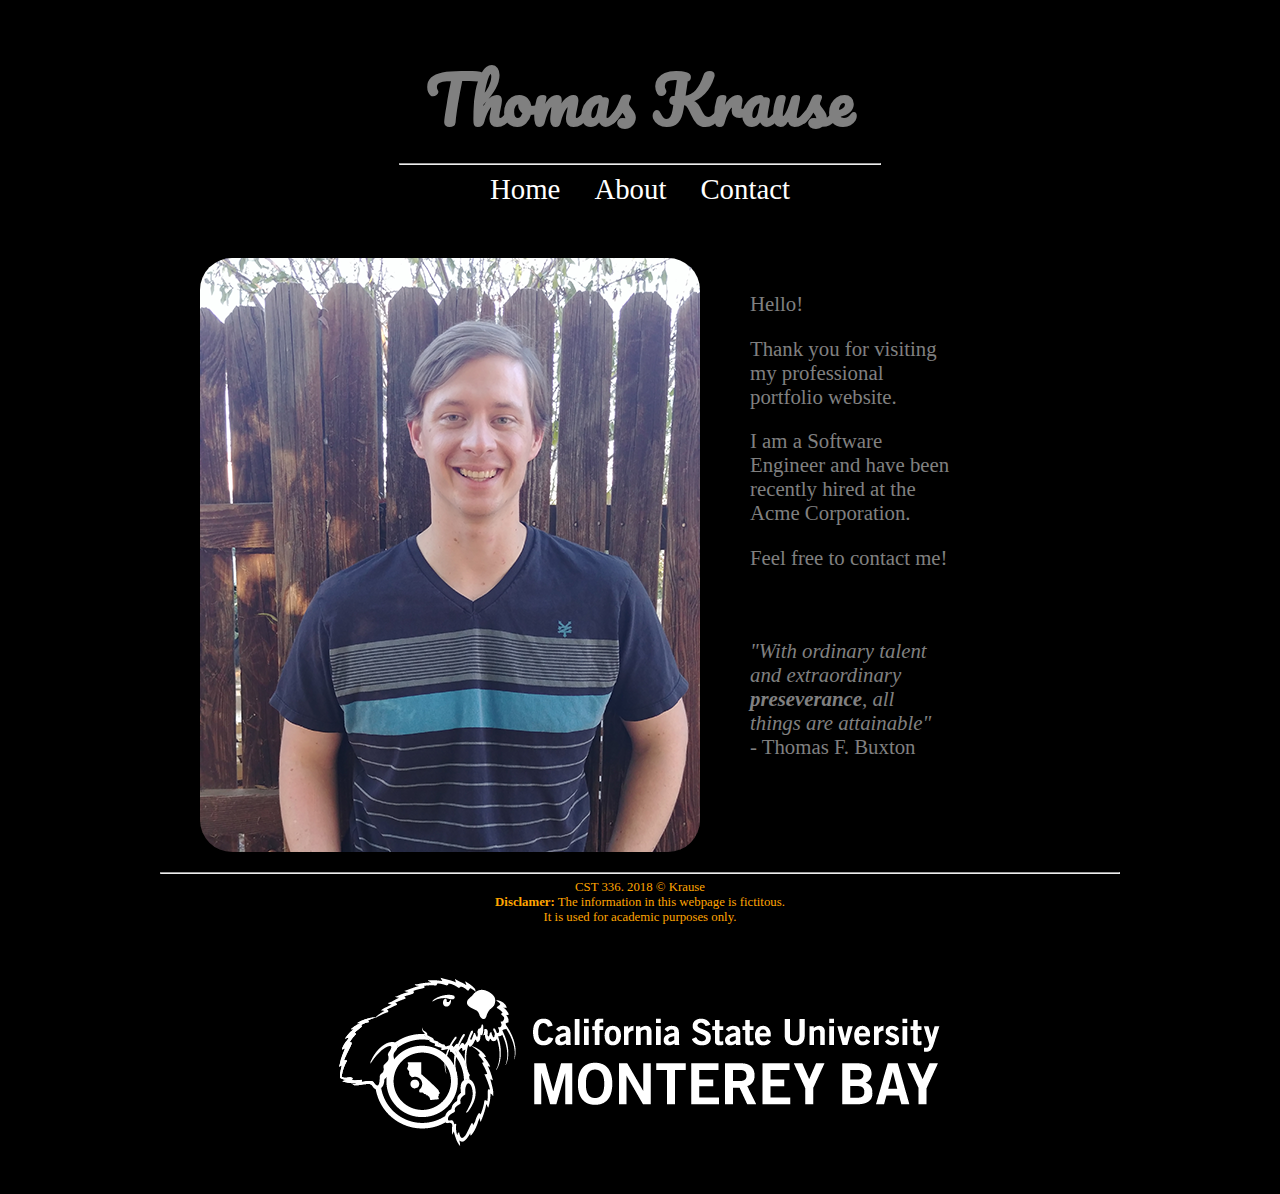
<file: index.html>
<!DOCTYPE html>
<html>
<!--

First Website
and comment
in html
(comments can span multiple lines)

-->

<!-- This is the head -->
<!-- All styles and javascript go inside the head -->
    <head>
        <meta charset="utf-8"/>
        <title>Thomas Krause: Personal Website</title>

        <link href="css/styles.css" rel="stylesheet" type="text/css" />
    </head>
<!-- closing head -->

    <!-- This is the body -->
    <!-- This is where we place the content of our website -->
    <body>
        <header>
            <h1>Thomas Krause</h1>
        </header>
        <nav>
            <hr width="50%"/>
            <a href="index.html">Home</a>
            <a href="about.html">About</a>
            <a href="contact.html">Contact</a>
        </nav>
        <br><br>
        <main>
            <figure id="me">
                <img src="img/krause_thomas.png" alt="Picture of Thomas Krause">
            </figure>

            <div id="welcomeText">
                Hello! <br />
                <p>Thank you for visiting my professional portfolio website.</p>
                <p>I am a Software Engineer and have been recently hired at the Acme Corporation.</p>
                <p>Feel free to contact me!</p>
                <br /><br />
                <em>"With ordinary talent and extraordinary <strong>preseverance</strong>, all things are attainable"</em>
                <br />
                - Thomas F. Buxton
            </div>
        </main>

        <!-- This is the footer -->
        <!-- The footer goes inside the body but not always -->
        <footer>
            <hr>
            CST 336. 2018 &copy; Krause <br />
            <strong>Disclamer:</strong> The information in this webpage is fictitous. <br />
            It is used for academic purposes only.
            <br /><br />
            <img src="img/csumb.png" alt="CSUMB logo">
        </footer>
        <!-- closing footer -->
        
    </body>
    <!-- closing body -->

</html>
</file>
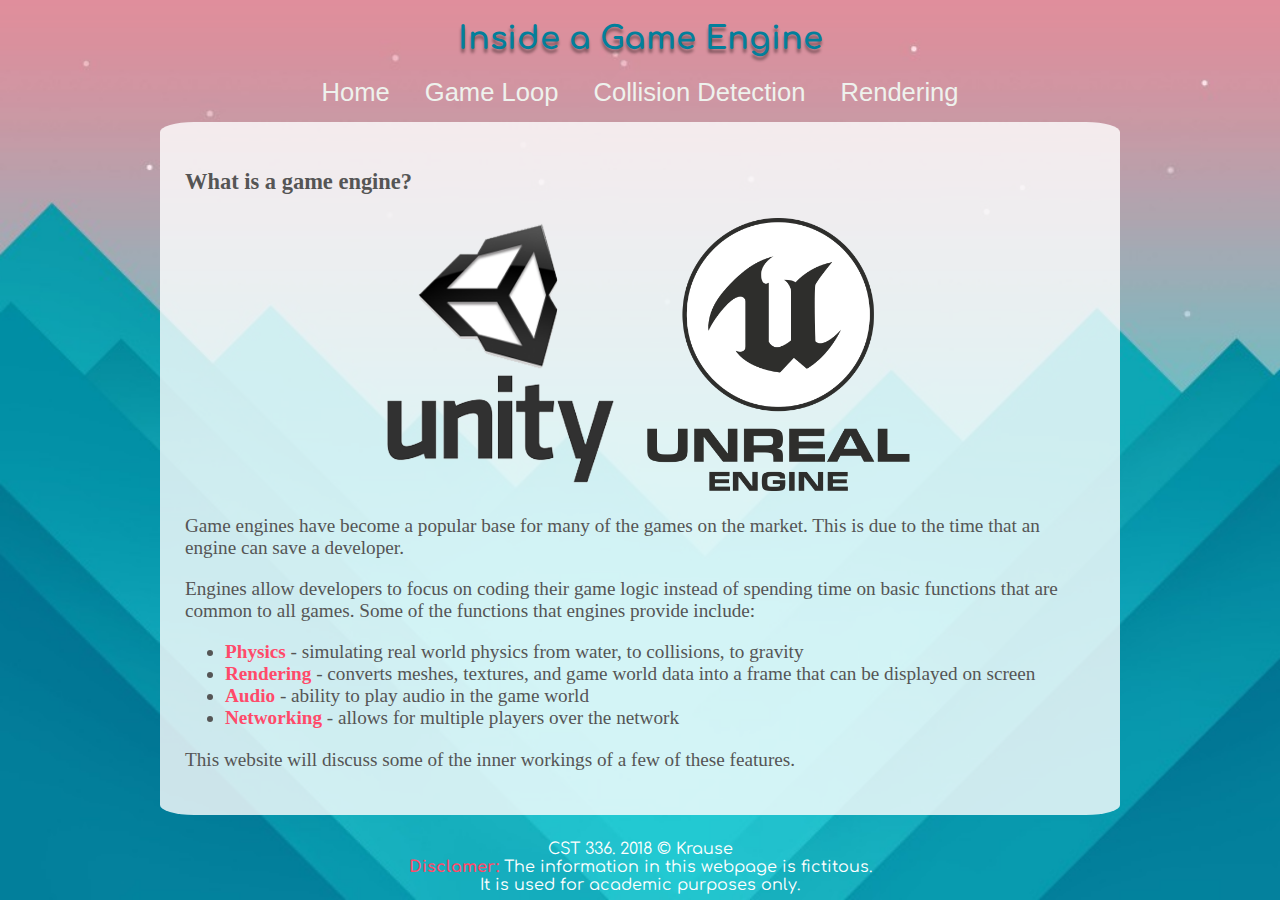
<file: hw1/index.html>
<!DOCTYPE html>
<html lang="en">
<head>
    <meta charset="UTF-8">
    <title>Inside a Game Engine</title>

    <link rel="stylesheet" href="css/style.css">
</head>
<body>
    <header>
        <h1>Inside a Game Engine</h1>
    </header>
    <nav>
        <a href="index.html"><span>Home</span></a>
        <a href="loop.html">Game Loop</a>
        <a href="collision.html">Collision Detection</a>
        <a href="rendering.html">Rendering</a>
    </nav>
    <main>
        <h3>What is a game engine?</h3>
        <div class="engine-logos">
            <img src="img/unity.png" alt="Unity Engine Logo">
            <img src="img/unreal.png" alt="Unreal Engine Logo">
        </div>
        <p>
            Game engines have become a popular base for many of the games on the market.
            This is due to the time that an engine can save a developer.
        </p>
        <p>
            Engines allow developers to focus on coding
            their game logic instead of spending time on basic functions that are common to all games.
            Some of the functions that engines provide include:
        </p>
        <ul>
            <li><span>Physics</span> - simulating real world physics from water, to collisions, to gravity</li>
            <li><span>Rendering</span> - converts meshes, textures, and game world data into a frame that can be displayed on screen</li>
            <li><span>Audio</span> - ability to play audio in the game world</li>
            <li><span>Networking</span> - allows for multiple players over the network</li>
        </ul>
        <p>This website will discuss some of the inner workings of a few of these features.</p>
    </main>
    <footer>
        CST 336. 2018 &copy; Krause <br />
        <strong>Disclamer:</strong> The information in this webpage is fictitous. <br />
        It is used for academic purposes only.
    </footer>
</body>
</html>
</file>
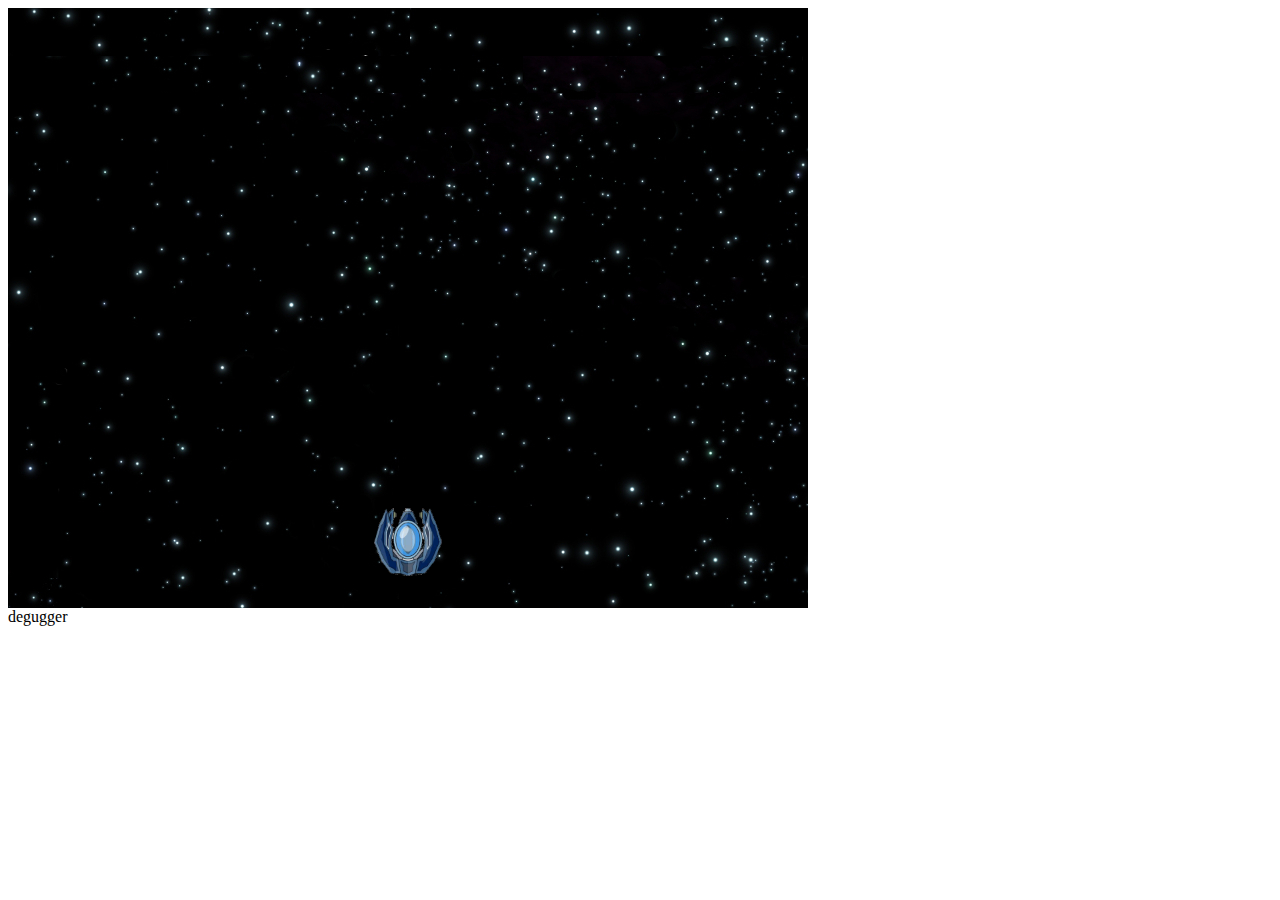
<file: hw4/index.html>
<html>
	<head>
		<title>Space Invaders</title>
		<script src="https://code.jquery.com/jquery-3.3.1.min.js" integrity="sha256-FgpCb/KJQlLNfOu91ta32o/NMZxltwRo8QtmkMRdAu8=" crossorigin="anonymous"></script>
        <script src="game.js"></script>
		<style>
			#gameScreen{
				position: relative;
				background-color: silver;
				overflow: hidden;
			}

			.gameObject{
				position: absolute;
				z-index: 1;
			}

		</style>
	</head>
	<body>
		<div id="gameScreen"></div>
		<div id="output">degugger</div>
	</body>
</html>
</file>
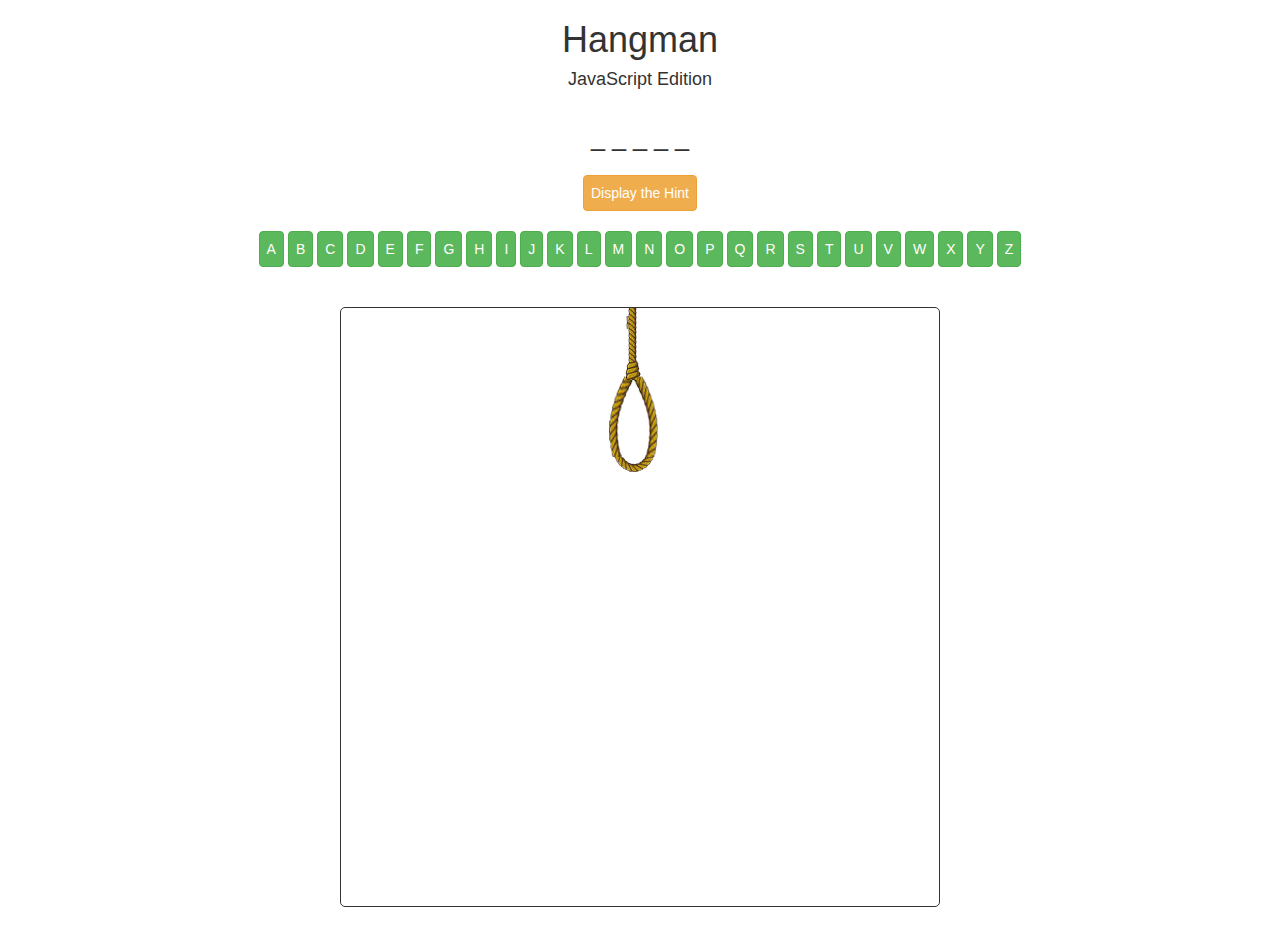
<file: lab7/index.html>
<!DOCTYPE html>
<html>
    <head>
        <title>Hangman</title>
        <link  href="css/styles.css" rel="stylesheet" type="text/css" />
        <link href="https://fonts.googleapis.com/css?family=Pacifico" rel="stylesheet">
        
        <link href="https://maxcdn.bootstrapcdn.com/bootstrap/3.3.7/css/bootstrap.min.css" rel="stylesheet" integrity="sha384-BVYiiSIFeK1dGmJRAkycuHAHRg32OmUcww7on3RYdg4Va+PmSTsz/K68vbdEjh4u" crossorigin="anonymous">
        <script src="https://ajax.googleapis.com/ajax/libs/jquery/3.2.1/jquery.min.js"></script>
        <script src="https://maxcdn.bootstrapcdn.com/bootstrap/3.3.7/js/bootstrap.min.js" integrity="sha384-Tc5IQib027qvyjSMfHjOMaLkfuWVxZxUPnCJA7l2mCWNIpG9mGCD8wGNIcPD7Txa" crossorigin="anonymous"></script>
        
        <meta name="viewport" content="width=device-width, initial-scale=1">
    </head>
    <body>
        <div class="container text-center">
            <header>
                <h1>Hangman</h1>
                <h4>JavaScript Edition</h4>
            </header>
            
            <div id="word"></div>
            <button id="hintBtn" class="btn btn-warning">Display the Hint</button>
            <div id="letters"></div>
            
            
            <div id="man">
                <img src="img/stick_0.png" id="hangImg">
            </div>
            
            <div id="won">
                <h2>You Won!</h2>
                <button class="replayBtn btn btn-success">Play Again</button>
            </div>
            <div id="lost">
                <h2>You Lost!</h2>
                <button class="replayBtn btn btn-warning">Play Again</button>
            </div>
            
            <div id="previousWords"></div>
            
        </div>
        
        <script type="text/javascript" src="js/hangman.js"></script>
    </body>
</html>
</file>
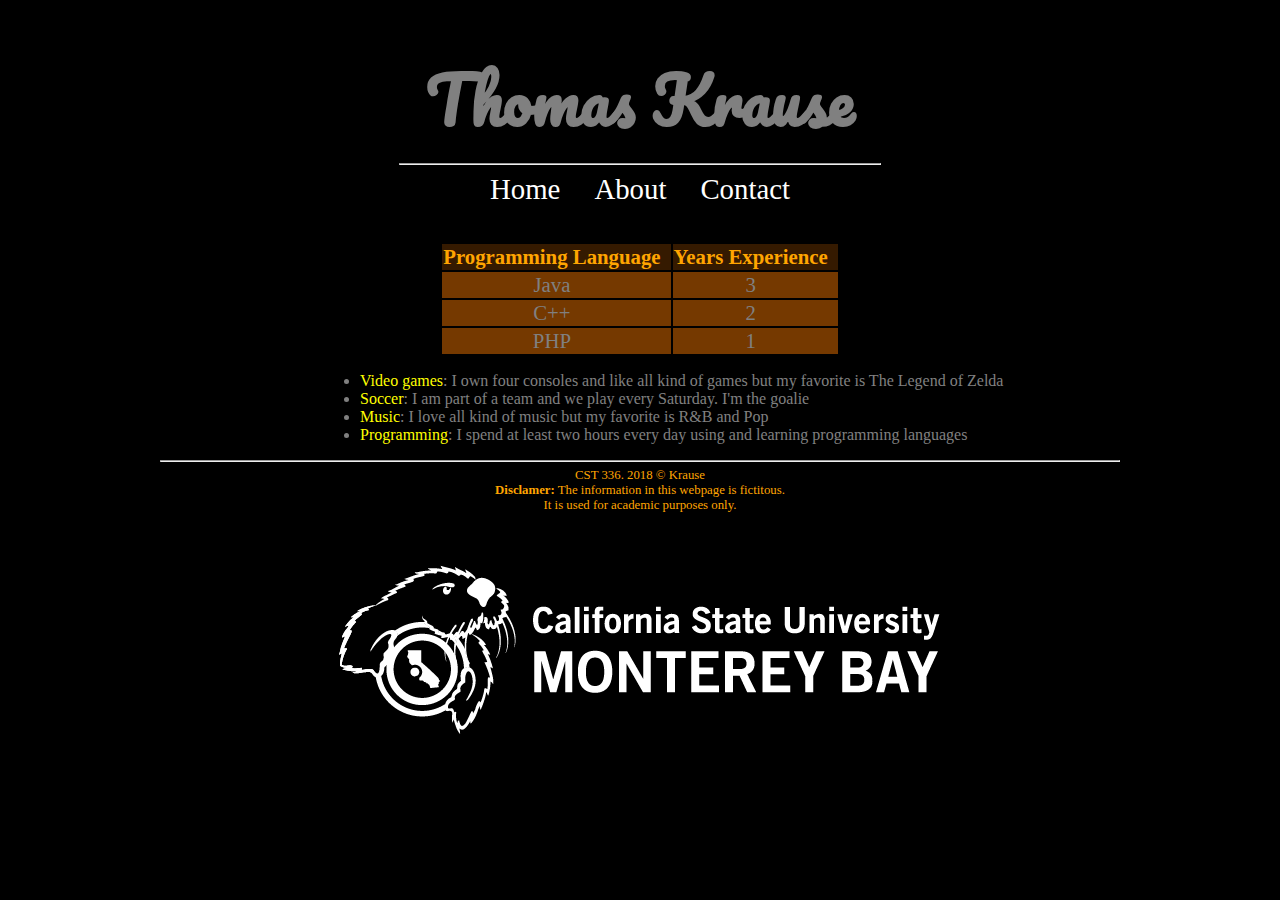
<file: about.html>
<!DOCTYPE html>
<html>
<!--

First Website
and comment
in html
(comments can span multiple lines)

-->

<!-- This is the head -->
<!-- All styles and javascript go inside the head -->
<head>
    <meta charset="utf-8"/>
    <title>Thomas Krause: Personal Website</title>

    <link href="css/styles.css" rel="stylesheet" type="text/css" />
</head>
<!-- closing head -->

<!-- This is the body -->
<!-- This is where we place the content of our website -->
<body>
<header>
    <h1>Thomas Krause</h1>
</header>
<nav>
    <hr width="50%"/>
    <a href="index.html">Home</a>
    <a href="about.html">About</a>
    <a href="contact.html">Contact</a>
</nav>
<br><br>
<div id="content">
    <!-- Create the table to hold experience data -->
    <table>
        <tr id="table-header">
            <td><strong>Programming Language</strong></td>
            <td><strong>Years Experience</strong></td>
        </tr>
        <tr class="table-row">
            <td>Java</td>
            <td>3</td>
        </tr>
        <tr class="table-row">
            <td>C++</td>
            <td>2</td>
        </tr>
        <tr class="table-row">
            <td>PHP</td>
            <td>1</td>
        </tr>
    </table>

    <ul>
        <li><span class="hobby">Video games</span>: I own four consoles and like all kind of games but my favorite is The Legend of Zelda</li>
        <li><span class="hobby">Soccer</span>: I am part of a team and we play every Saturday. I'm the goalie</li>
        <li><span class="hobby">Music</span>: I love all kind of music but my favorite is R&amp;B and Pop</li>
        <li><span class="hobby">Programming</span>: I spend at least two hours every day using and learning programming languages </li>
    </ul>
</div>

<!-- This is the footer -->
<!-- The footer goes inside the body but not always -->
<footer>
    <hr>
    CST 336. 2018 &copy; Krause <br />
    <strong>Disclamer:</strong> The information in this webpage is fictitous. <br />
    It is used for academic purposes only.
    <br /><br />
    <img src="img/csumb.png" alt="CSUMB logo">
</footer>
<!-- closing footer -->

</body>
<!-- closing body -->

</html>
</file>
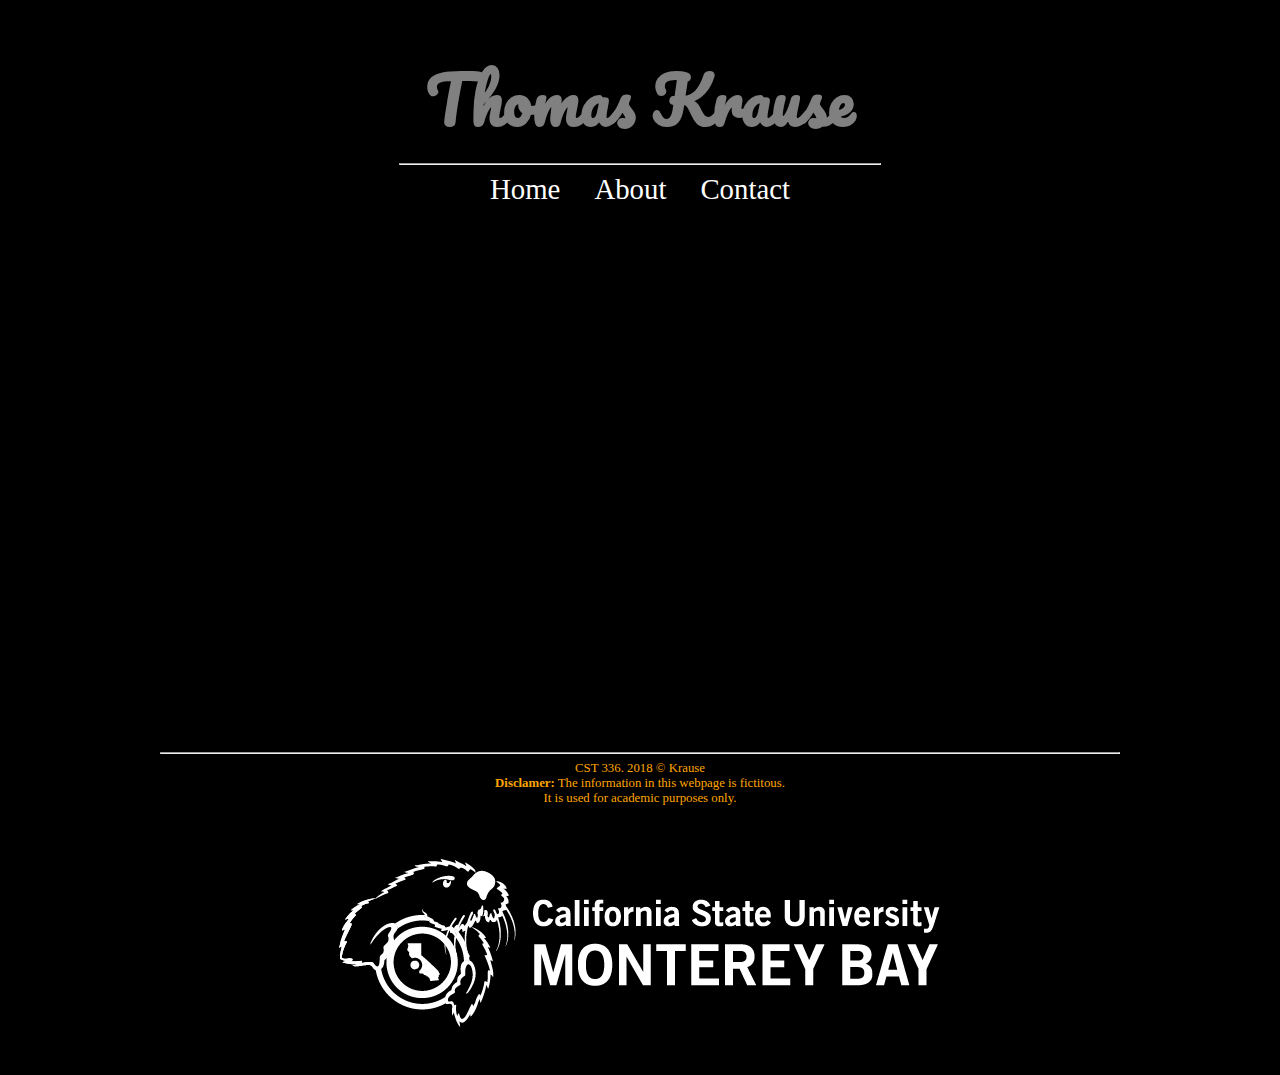
<file: contact.html>
<!DOCTYPE html>
<html>
<!--

First Website
and comment
in html
(comments can span multiple lines)

-->

<!-- This is the head -->
<!-- All styles and javascript go inside the head -->
<head>
    <meta charset="utf-8"/>
    <title>Thomas Krause: Personal Website</title>

    <link href="css/styles.css" rel="stylesheet" type="text/css" />
</head>
<!-- closing head -->

<!-- This is the body -->
<!-- This is where we place the content of our website -->
<body>
<header>
    <h1>Thomas Krause</h1>
</header>
<nav>
    <hr width="50%"/>
    <a href="index.html">Home</a>
    <a href="about.html">About</a>
    <a href="contact.html">Contact</a>
</nav>
<br><br>
<div id="content">
    <iframe src="https://docs.google.com/forms/d/e/1FAIpQLSdQ5POxQN445-C1NOUkvBY4GlyJt_4l1y2aCI_CMwRg2kDFxA/viewform?embedded=true" width="760" height="500" frameborder="0" marginheight="0" marginwidth="0">Loading...</iframe>
</div>

<!-- This is the footer -->
<!-- The footer goes inside the body but not always -->
<footer>
    <hr>
    CST 336. 2018 &copy; Krause <br />
    <strong>Disclamer:</strong> The information in this webpage is fictitous. <br />
    It is used for academic purposes only.
    <br /><br />
    <img src="img/csumb.png" alt="CSUMB logo">
</footer>
<!-- closing footer -->

</body>
<!-- closing body -->

</html>
</file>
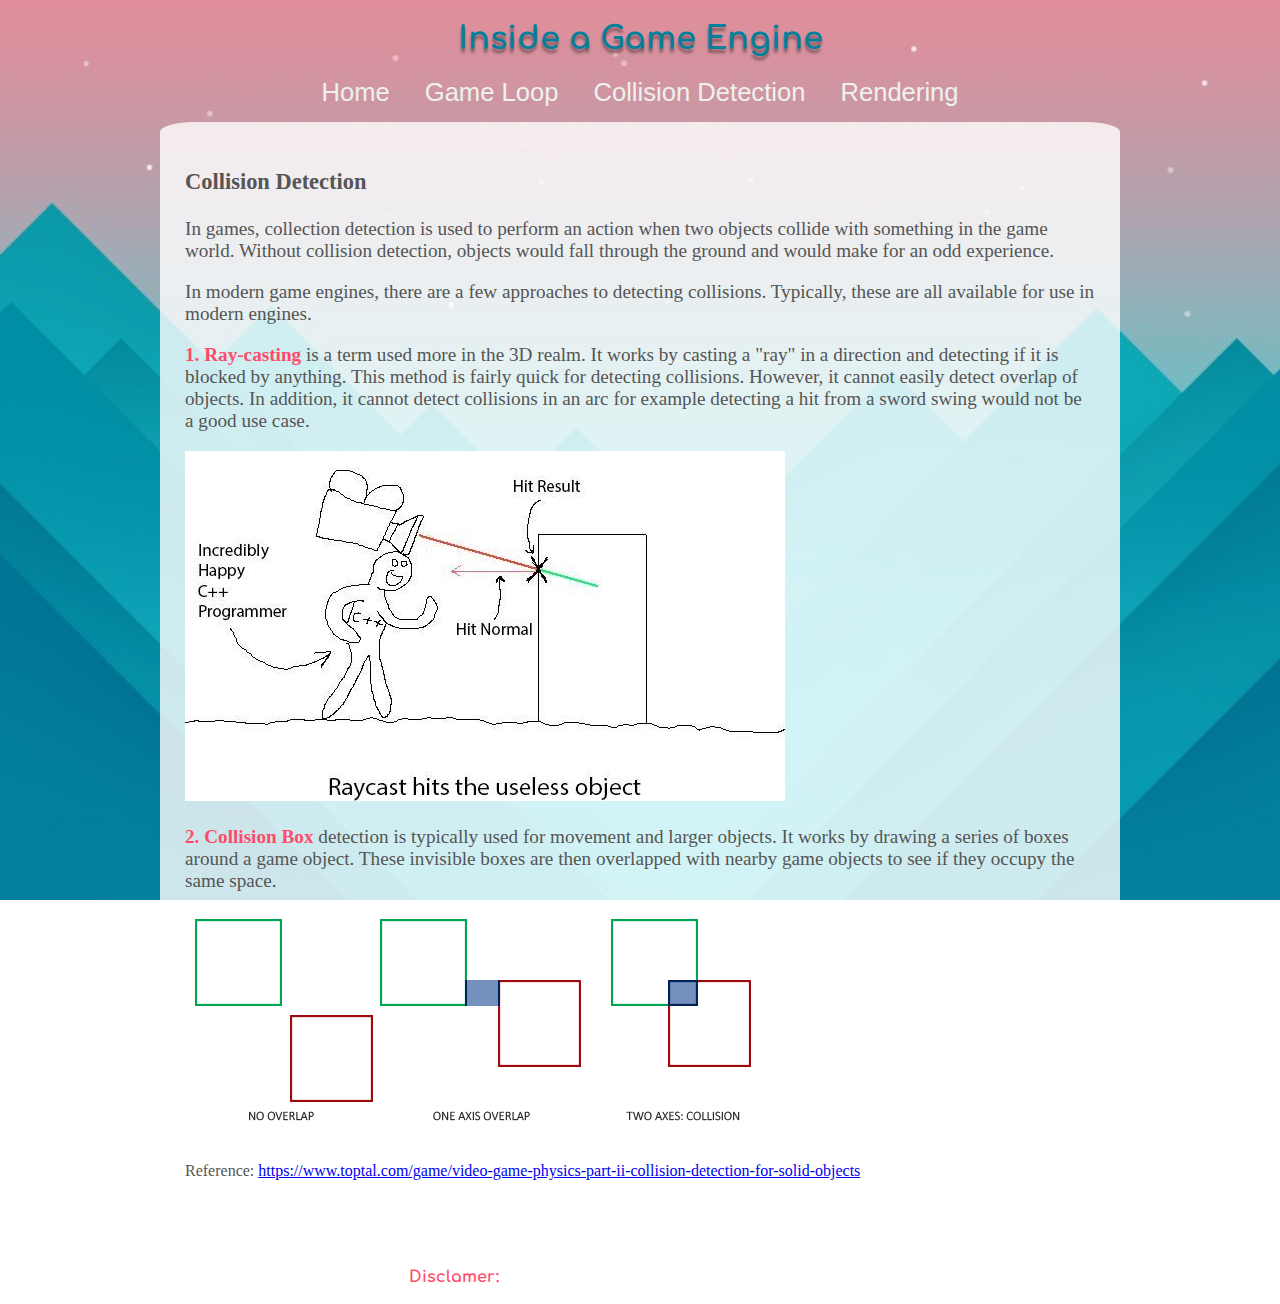
<file: hw1/collision.html>
<!DOCTYPE html>
<html lang="en">
<head>
    <meta charset="UTF-8">
    <title>Collision - Inside a Game Engine</title>

    <link rel="stylesheet" href="css/style.css">
</head>
<body>
<header>
    <h1>Inside a Game Engine</h1>
</header>
<nav>
    <a href="index.html"><span>Home</span></a>
    <a href="loop.html">Game Loop</a>
    <a href="collision.html">Collision Detection</a>
    <a href="rendering.html">Rendering</a>
</nav>
<main>
    <h3>Collision Detection</h3>
    <p>
        In games, collection detection is used to perform an action when two objects collide with something in the game world.
        Without collision detection, objects would fall through the ground and would make for an odd experience.
    </p>
    <p>
        In modern game engines, there are a few approaches to detecting collisions. Typically, these are all available
        for use in modern engines.
    </p>
    <p>
        <strong>1. Ray-casting</strong>
        is a term used more in the 3D realm. It works by casting a "ray" in a direction and detecting if
        it is blocked by anything. This method is fairly quick for detecting collisions. However, it cannot easily detect overlap of objects.
        In addition, it cannot detect collisions in an arc for example detecting a hit from a sword swing would not be a good use case.
    </p>
    <p>
        <img src="img/raycast.jpg" alt="Example of Ray-casting">
    </p>
    <p>
        <strong>2. Collision Box</strong>
        detection is typically used for movement and larger objects. It works by drawing a series of boxes around a game object.
        These invisible boxes are then overlapped with nearby game objects to see if they occupy the same space.
    </p>
    <p>
        <img src="img/collisions.png" alt="Example of Collision Box Detection">
    </p>
    <p>
        <small>
            Reference:
            <a href="https://www.toptal.com/game/video-game-physics-part-ii-collision-detection-for-solid-objects">https://www.toptal.com/game/video-game-physics-part-ii-collision-detection-for-solid-objects</a>
        </small>
    </p>
</main>
<footer>
    CST 336. 2018 &copy; Krause <br />
    <strong>Disclamer:</strong> The information in this webpage is fictitous. <br />
    It is used for academic purposes only.
</footer>
</body>
</html>
</file>
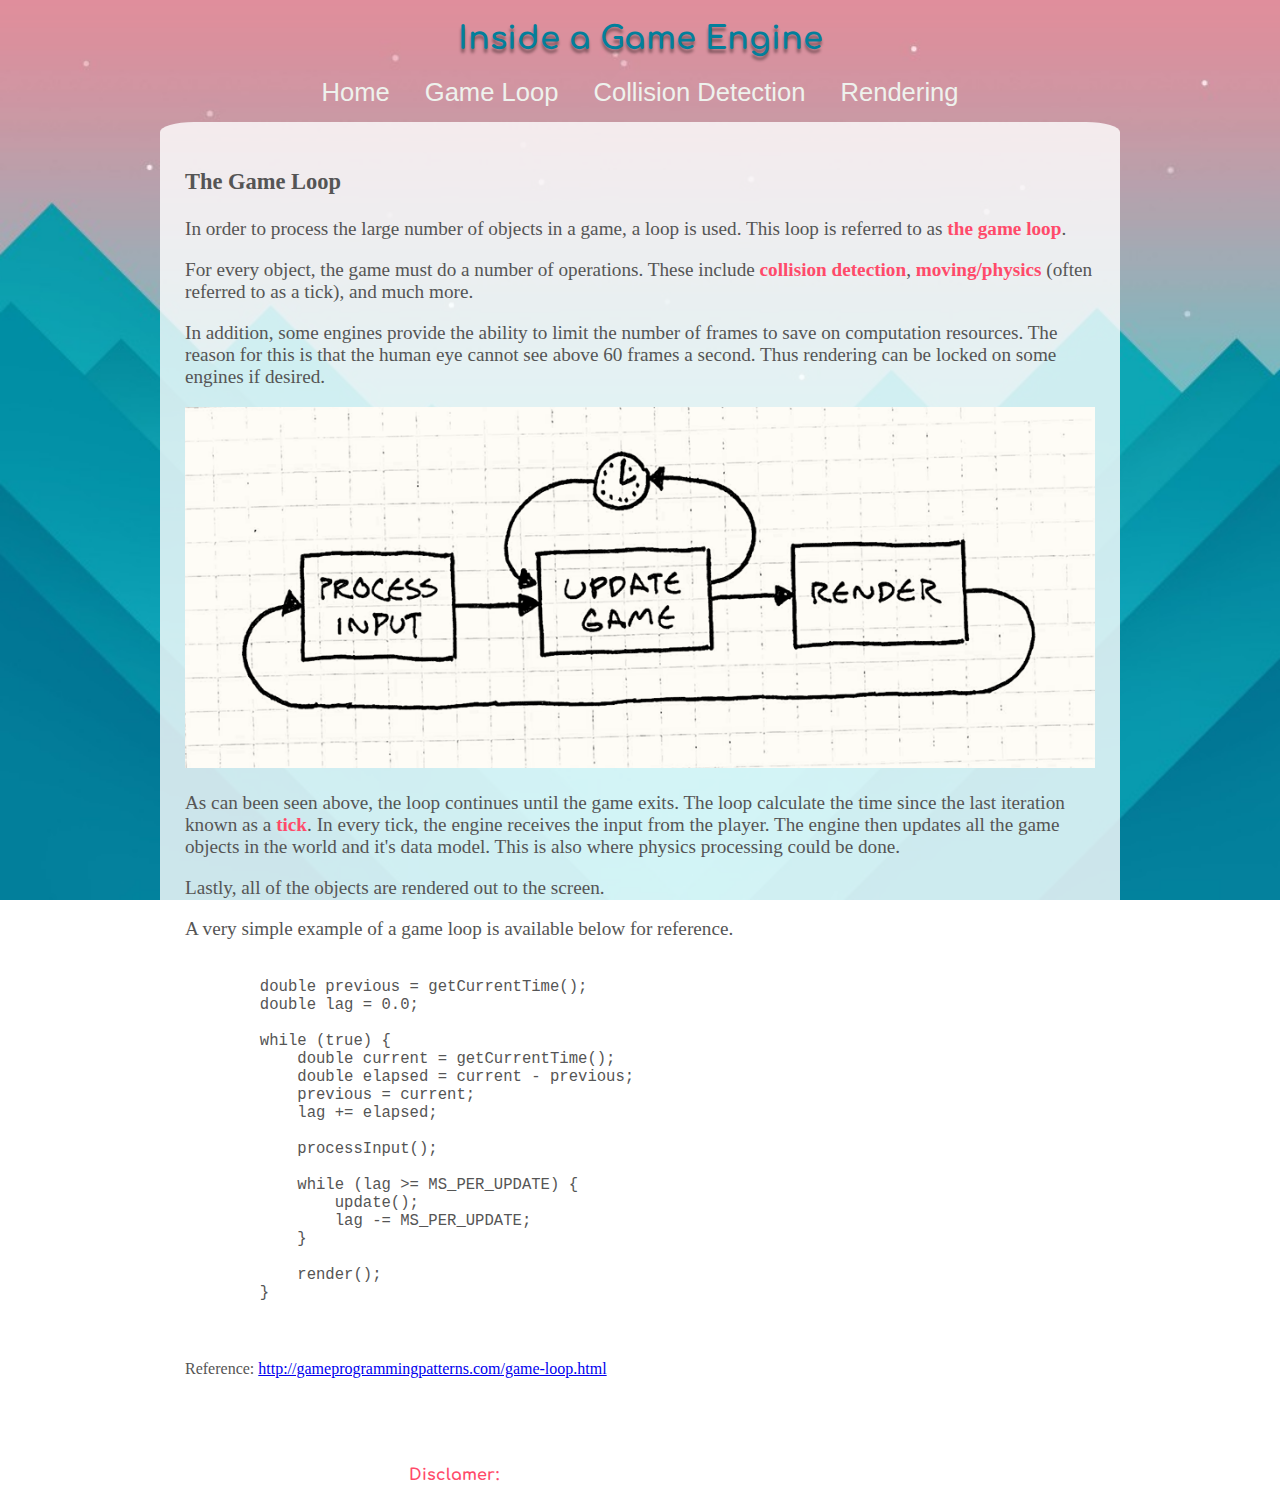
<file: hw1/loop.html>
<!DOCTYPE html>
<html lang="en">
<head>
    <meta charset="UTF-8">
    <title>Game Loop - Inside a Game Engine</title>

    <link rel="stylesheet" href="css/style.css">
</head>
<body>
<header>
    <h1>Inside a Game Engine</h1>
</header>
<nav>
    <a href="index.html"><span>Home</span></a>
    <a href="loop.html">Game Loop</a>
    <a href="collision.html">Collision Detection</a>
    <a href="rendering.html">Rendering</a>
</nav>
<main>
    <h3>The Game Loop</h3>
    <p>
        In order to process the large number of objects in a game, a loop is used.
        This loop is referred to as <strong>the game loop</strong>.
    </p>
    <p>
        For every object, the game must do a number of operations.
        These include <span class="text-focus">collision detection</span>,
        <span class="text-focus">moving/physics</span> (often referred to as a tick), and much more.
    </p>
    <p>
        In addition, some engines provide the ability to limit the number of frames to save on computation resources.
        The reason for this is that the human eye cannot see above 60 frames a second. Thus rendering can be locked
        on some engines if desired.
    </p>
    <p>
        <img class="full-width" src="img/game-loop.png" alt="Game Loop Life Cycle">
    </p>
    <p>
        As can been seen above, the loop continues until the game exits. The loop calculate the time since the
        last iteration known as a <strong>tick</strong>. In every tick, the engine receives the input from the player.
        The engine then updates all the game objects in the world and it's data model. This is also where physics
        processing could be done.
    </p>
    <p>
        Lastly, all of the objects are rendered out to the screen.
    </p>
    <p>
        A very simple example of a game loop is available below for reference.
    </p>
    <pre>
        <code>
        double previous = getCurrentTime();
        double lag = 0.0;

        while (true) {
            double current = getCurrentTime();
            double elapsed = current - previous;
            previous = current;
            lag += elapsed;

            processInput();

            while (lag >= MS_PER_UPDATE) {
                update();
                lag -= MS_PER_UPDATE;
            }

            render();
        }
        </code>
    </pre>
    <p>
        <small>
            Reference:
            <a href="http://gameprogrammingpatterns.com/game-loop.html">http://gameprogrammingpatterns.com/game-loop.html</a>
        </small>
    </p>
</main>
<footer>
    CST 336. 2018 &copy; Krause <br />
    <strong>Disclamer:</strong> The information in this webpage is fictitous. <br />
    It is used for academic purposes only.
</footer>
</body>
</html>
</file>
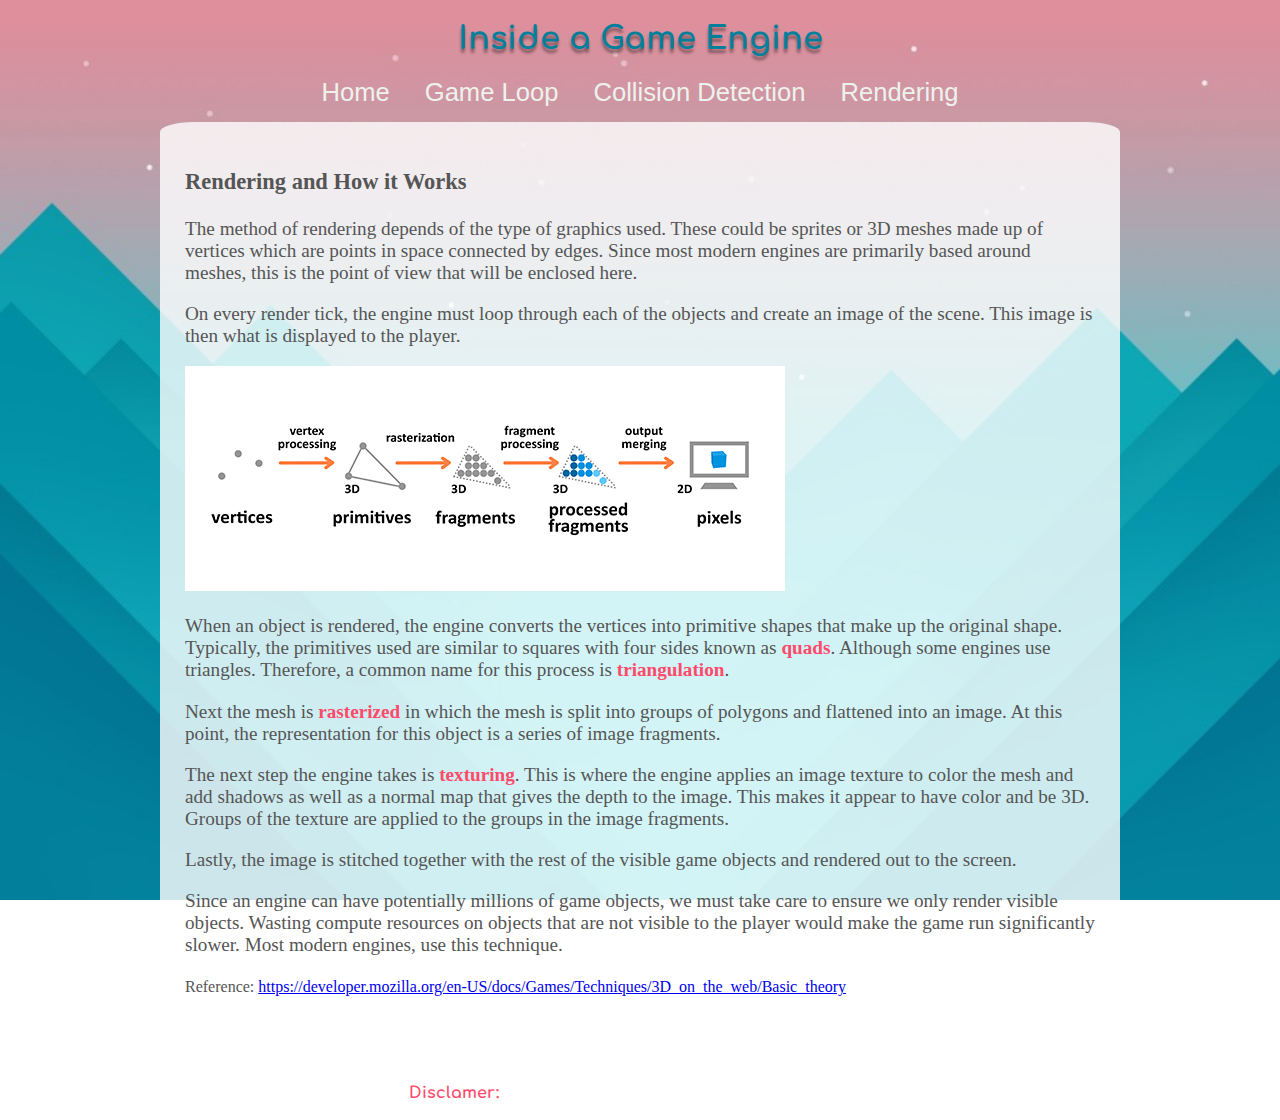
<file: hw1/rendering.html>
<!DOCTYPE html>
<html lang="en">
<head>
    <meta charset="UTF-8">
    <title>Rendering - Inside a Game Engine</title>

    <link rel="stylesheet" href="css/style.css">
</head>
<body>
    <header>
        <h1>Inside a Game Engine</h1>
    </header>
    <nav>
        <a href="index.html"><span>Home</span></a>
        <a href="loop.html">Game Loop</a>
        <a href="collision.html">Collision Detection</a>
        <a href="rendering.html">Rendering</a>
    </nav>
    <main>
        <h3>Rendering and How it Works</h3>
        <p>
            The method of rendering depends of the type of graphics used. These could be sprites or 3D
            meshes made up of vertices which are points in space connected by edges. Since most modern engines are
            primarily based around meshes, this is the point of view that will be enclosed here.
        </p>
        <p>
            On every render tick, the engine must loop through each of the objects and create an image of the scene.
            This image is then what is displayed to the player.
        </p>
        <p>
            <img src="img/rendering.png" alt="Example of Rendering">
        </p>
        <p>
            When an object is rendered, the engine converts the vertices into primitive shapes that make up the original shape.
            Typically, the primitives used are similar to squares with four sides known as <strong>quads</strong>. Although
            some engines use triangles. Therefore, a common name for this process is <strong>triangulation</strong>.
        </p>
        <p>
            Next the mesh is <strong>rasterized</strong> in which the mesh is split into groups of polygons and flattened into an image.
            At this point, the representation for this object is a series of image fragments.
        </p>
        <p>
            The next step the engine takes is <strong>texturing</strong>. This is where the engine applies an image texture to
            color the mesh and add shadows as well as a normal map that gives the depth to the image. This makes it appear to
            have color and be 3D. Groups of the texture are applied to the groups in the image fragments.
        </p>
        <p>
            Lastly, the image is stitched together with the rest of the visible game objects and rendered out to the screen.
        </p>
        <p>
            Since an engine can have potentially millions of game objects, we must take care to ensure we only render visible objects.
            Wasting compute resources on objects that are not visible to the player would make the game run significantly slower.
            Most modern engines, use this technique.
        </p>
        <p>
            <small>
                Reference:
                <a href="https://developer.mozilla.org/en-US/docs/Games/Techniques/3D_on_the_web/Basic_theory">https://developer.mozilla.org/en-US/docs/Games/Techniques/3D_on_the_web/Basic_theory</a>
            </small>
        </p>
    </main>
    <footer>
        CST 336. 2018 &copy; Krause <br />
        <strong>Disclamer:</strong> The information in this webpage is fictitous. <br />
        It is used for academic purposes only.
    </footer>
</body>
</html>
</file>
<file: css/styles.css>
@import url('https://fonts.googleapis.com/css?family=Pacifico');

body {
    background-color: black;
    color: gray;
    width: 960px;
    margin: 0px auto;
}

h1 {
    font-family: 'Pacifico', cursive;
    font-size: 4em;
    margin-bottom: 0px;
}

header, main, nav, footer, #content {
    text-align: center;
    width: 100%;
}

nav a {
    padding: 15px;
    padding-bottom: 4px;
    font-size: 1.8em;
    text-decoration: none;
    color: white;
}

nav a:hover {
    border-bottom: 2px orange solid;
    font-size: 2em;
    transition: .9s;
}

#me, #welcomeText {
    float: left;
    text-align: left;
}

#me img {
    border-radius: 2em;
}

#welcomeText {
    padding-left: 10px;
    padding-top: 50px;
    width: 200px;
    font-size: 1.3em;
}

footer {
    clear: both;
    color: orange;
    font-size: 0.8em;
}

table {
    margin: 0px auto;
}

td {
    padding-right: 10px;
    font-size: 1.3em;
}

td strong {
    color: orange;
}

#table-header {
    background-color: #351a00;
}

.table-row {
    background-color: #753900;
}

ul {
    text-align: left;
    padding-left: 200px;
}

.hobby {
    color: yellow;
}
</file>
<file: hw1/css/style.css>
@import url('https://fonts.googleapis.com/css?family=Comfortaa');

html {
    background: url(../img/bg.jpg) no-repeat center center fixed;
    -webkit-background-size: cover;
    -moz-background-size: cover;
    -o-background-size: cover;
    background-size: cover;
}

body {
    width: 960px;
    margin: 0 auto;

    color: #555;
}

header, nav, footer {
    text-align: center;
    font-family: 'Comfortaa', cursive;
}

header h1 {
    color: #027F9B;
    text-shadow: 0 4px 3px rgba(0,0,0,0.4);
}

main {
    margin: 15px 0;
    background-color: rgba(255, 255, 255, 0.8);
    border-radius: 34px/10px;
    min-height: 600px;

    padding: 25px;

    font-size: 1.2em;
}

nav a {
    font-family: sans-serif;
    padding: 15px;
    padding-bottom: 4px;
    font-size: 1.6em;
    text-decoration: none;
    color: #eef2ed;

    border-bottom: 2px solid transparent;

    transition: 0.6s;
}

nav a:hover {
    border-bottom: 2px solid #ff4a6a;
    color: white;
}

ul span, .text-focus, strong {
    color: #ff4a6a;
    font-weight: bold;
}

footer {
    padding-top: 10px;

    color: white;
}

.engine-logos {
    text-align: center;
    width: 100%;
}

.engine-logos img {
    width: 30%;
}

.full-width {
    max-width: 100%;
}
</file>
<file: lab7/css/styles.css>
#won, #lost {
    display: none;
}

#word, #letters {
    padding: 20px 0px;
}

#man {
    margin: 20px auto;
    width: 600px;
    height: 600px;
    border: solid;
    border-radius: 5px;
    border-width: 1px;
}

#word {
    font-size: 1.8em;
}

.hint {
    font-size: 0.6em !important;
}

.btn {
    padding: 7px 7px !important;
    margin: 0px 2px;
}
</file>
